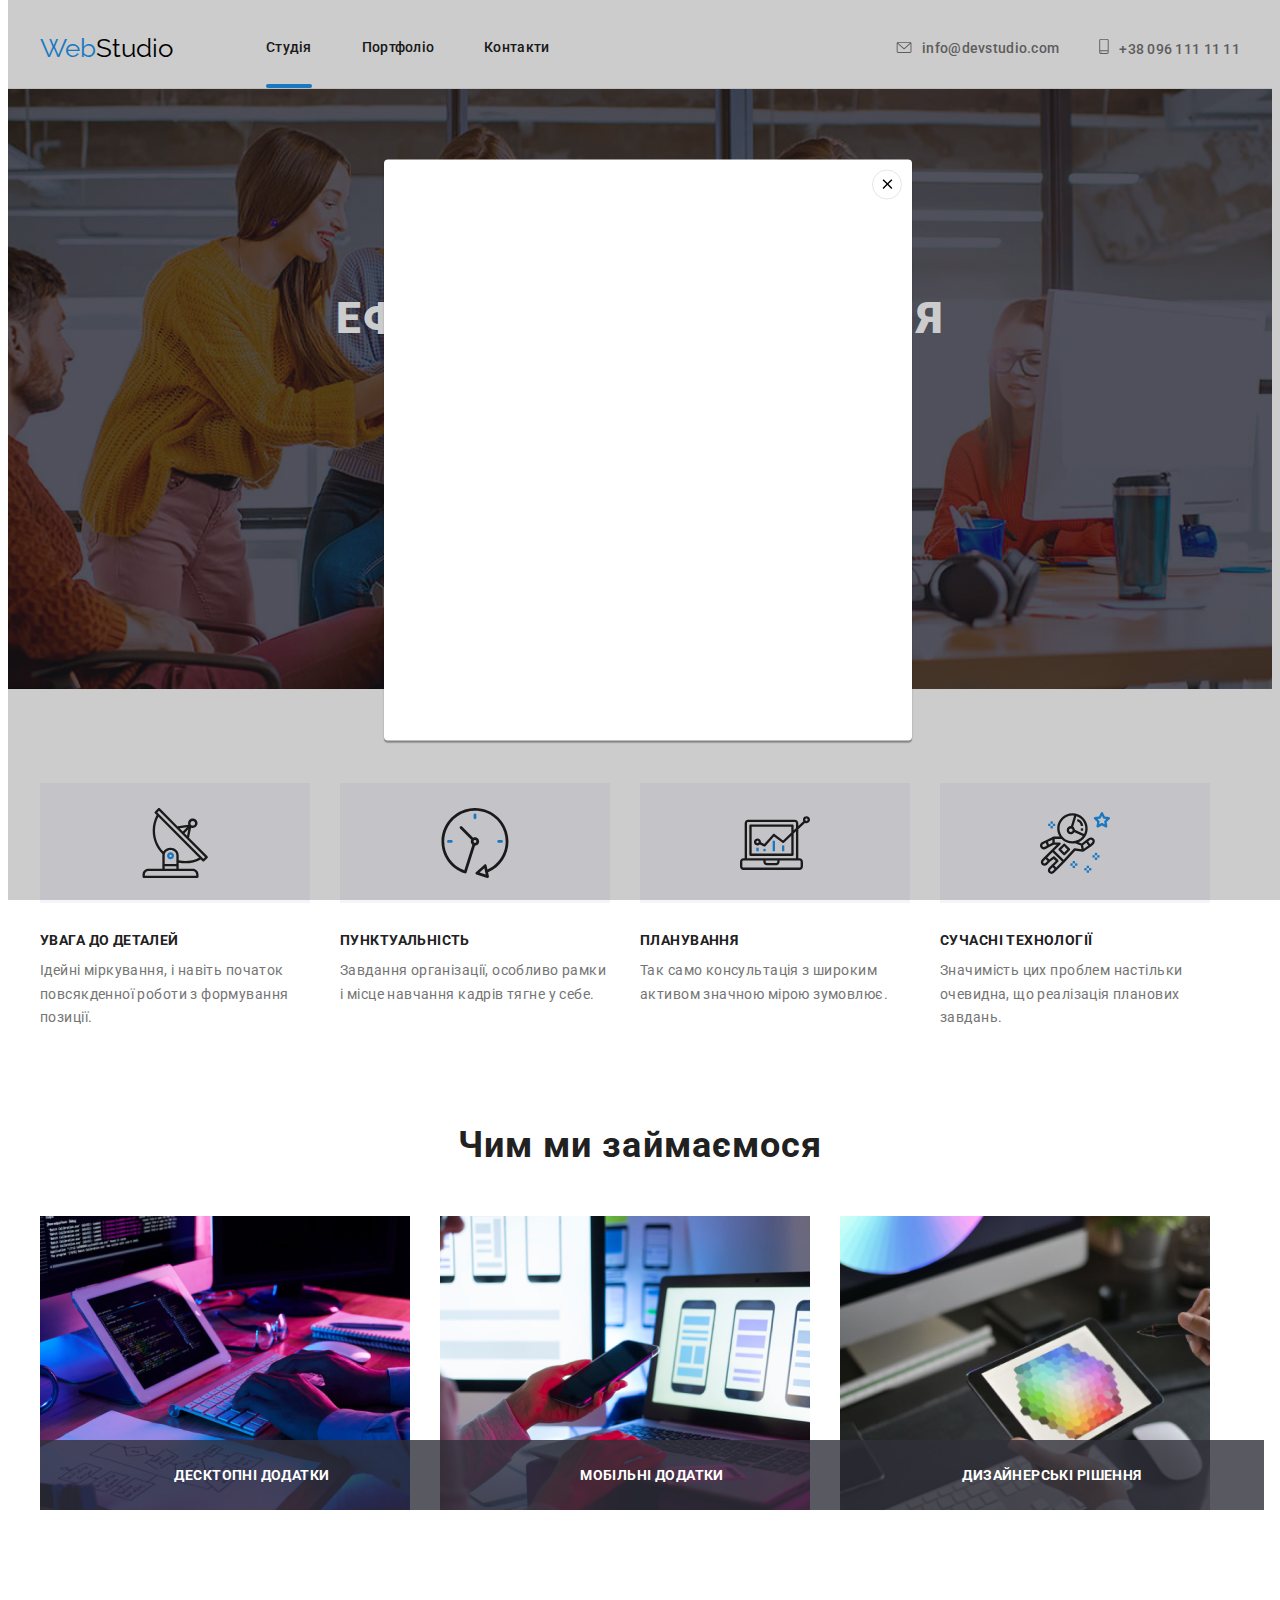
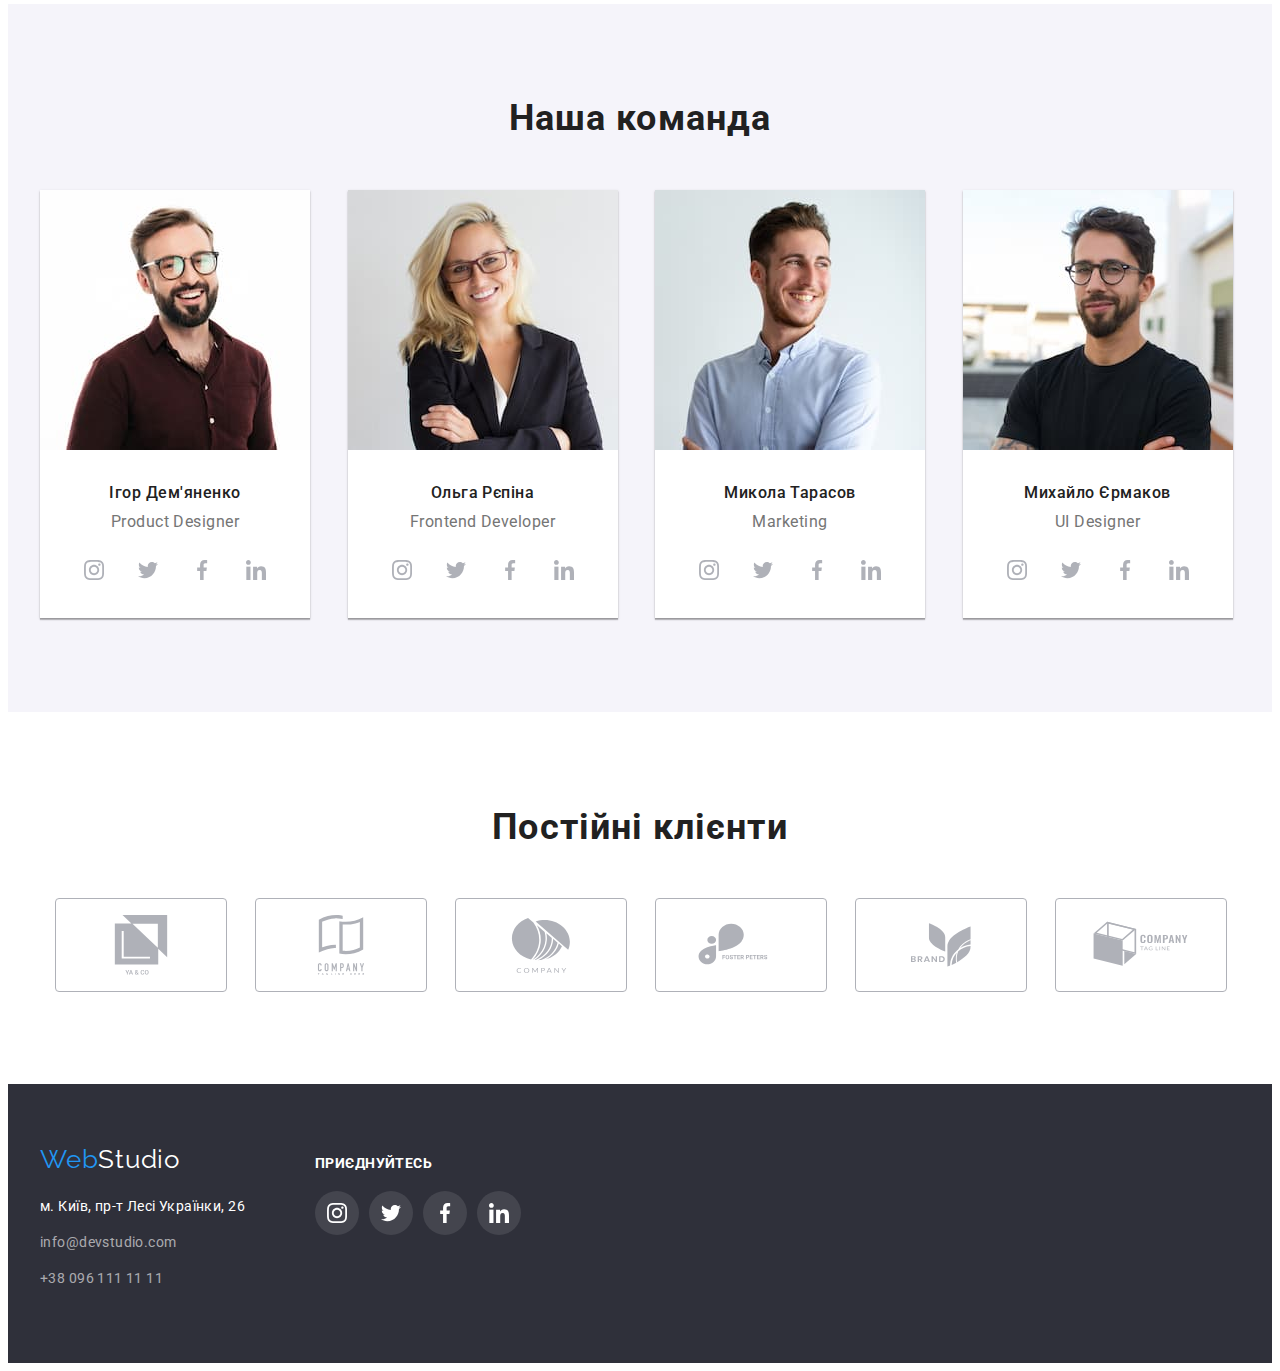
<file: index.html>
<!DOCTYPE html>
<html lang="uk">
  <head>
    <meta charset="UTF-8" />
    <meta http-equiv="X-UA-Compatible" content="IE=edge" />
    <meta name="viewport" content="width=device-width, initial-scale=1.0" />
    <title>Web Studio</title>
    <link rel="preconnect" href="https://fonts.googleapis.com" />
    <link rel="preconnect" href="https://fonts.gstatic.com" crossorigin />
    <link
      href="https://fonts.googleapis.com/css2?family=Raleway:wght@700&family=Roboto:wght@400;500;700;900&display=swap"
      rel="stylesheet"
    />
    <link
      rel="stylesheet"
      href="https://cdnjs.cloudflare.com/ajax/libs/modern-normalize/1.1.0/modern-normalize.min.css"
      integrity="sha512-wpPYUAdjBVSE4KJnH1VR1HeZfpl1ub8YT/NKx4PuQ5NmX2tKuGu6U/JRp5y+Y8XG2tV+wKQpNHVUX03MfMFn9Q=="
      crossorigin="anonymous"
      referrerpolicy="no-referrer"
    />
    <link rel="stylesheet" href="./css/style.css" />
  </head>

  <body>
    <header class="header">
      <div class="container head">
        <a href="#" class="header-logo"
          >Web<span class="logos">Studio</span>
        </a>
        <nav class="header-nav">
          <ul class="header-list list">
            <li>
              <a href="./index.html" class="header-link link current">Студія</a>
            </li>
            <li>
              <a href="./portfolio.html" class="header-link link">Портфоліо</a>
            </li>
            <li><a href="" class="header-link link">Контакти</a></li>
          </ul>
        </nav>

        <ul class="header-contacts list">
          <li class="header-item">
            <a href="mailto:info@devstudio.com" class="header-mail">
              <svg width="16" height="12" class="icon-mail">
                <use href="./img/icons.svg#icon-mail"></use></svg>info@devstudio.com</a
            >
          </li>
          <li class="header-item">
            <a href="tel:+380961111111" class="header-tel">
              <svg width="10" height="16" class="icon-tel">
                <use href="./img/icons.svg#icon-tel"></use></svg >+38 096 111 11 11</a >
          </li>
        </ul>
      </div>
    </header>

    <main>
      <section class="hero">
        <div class="container">
          <h1 class="hero-title">Ефективні рішення для вашого бізнесу</h1>
          <button type="button" class="header-btn" data-modal-open>
            Замовити послугу
          </button>
        </div>
      </section>
      <section class="section">
        <div class="container">
          <ul class="feature-list">
            <li class="feature-list-list">
              <div class="icon">
                <svg width="70" height="70" class="icon-antenna">
                  <use href="./img/icons.svg#icon-antenna"></use>
                </svg>
              </div>
              <p class="title">УВАГА ДО ДЕТАЛЕЙ</p>
              <p class="text">
                Ідейні міркування, і навіть початок повсякденної роботи з
                формування позиції.
              </p>
            </li>
            <li class="feature-list-list">
              <div class="icon">
                <svg width="70" height="70" class="icon-antenna">
                  <use href="./img/icons.svg#icon-clock"></use>
                </svg>
              </div>
              <p class="title">ПУНКТУАЛЬНІСТЬ</p>
              <p class="text">
                Завдання організації, особливо рамки і місце навчання кадрів
                тягне у себе.
              </p>
            </li>
            <li class="feature-list-list">
              <div class="icon">
                <svg width="70" height="70" class="icon-antenna">
                  <use href="./img/icons.svg#icon-diagram"></use>
                </svg>
              </div>
              <p class="title">ПЛАНУВАННЯ</p>
              <p class="text">
                Так само консультація з широким активом значною мірою зумовлює.
              </p>
            </li>
            <li class="feature-list-list">
              <div class="icon">
                <svg width="70" height="70" class="icon-antenna">
                  <use href="./img/icons.svg#icon-astronaut"></use>
                </svg>
              </div>
              <p class="title">СУЧАСНІ ТЕХНОЛОГІЇ</p>
              <p class="text">
                Значимість цих проблем настільки очевидна, що реалізація
                планових завдань.
              </p>
            </li>
          </ul>
        </div>
      </section>
      <section class="about">
        <div class="container">
          <h2 class="about-title">Чим ми займаємося</h2>
          <ul class="list-about list">
            <li class="about-items">
              <img src="./img/img1.jpg" alt="кодування" width="370" />
              <p class="label">Десктопні додатки</p>
            </li>
            <li class="about-items">
              <img src="./img/img2.jpg" alt="застосунок" width="370" />
              <p class="label">Мобільні додатки</p>
            </li>
            <li class="about-items">
              <img src="./img/img3.jpg" alt="дизайн" width="370" />
              <p class="label">Дизайнерські рішення</p>
            </li>
          </ul>
        </div>
      </section>
      <section class="comand">
        <div class="container">
          <h2 class="comand-pre-title">Наша команда</h2>
          <ul class="comand-items">
            <li class="about-items-com">
              <div class="authors-frame">
                <img
                  src="./img/person1.jpg"
                  alt="Ігор Дем'яненко"
                  width="270"
                />
                <div class="authors">
                  <p class="comand-title">Ігор Дем'яненко</p>
                  <p class="comand-post-title">Product Designer</p>

                  <ul class="authors-soc-list list">
                    <li class="authors-soc-items">
                      <a href="#" class="authors-soc-link link">
                        <svg width="20" height="20" class="authors-soc-icons">
                          <use href="./img/icons.svg#icon-instagram"></use>
                        </svg>
                      </a>
                    </li>
                    <li class="authors-soc-items">
                      <a href="#" class="authors-soc-link link">
                        <svg width="20" height="20" class="authors-soc-icons">
                          <use href="./img/icons.svg#icon-twitter"></use>
                        </svg>
                      </a>
                    </li>
                    <li class="authors-soc-items">
                      <a href="#" class="authors-soc-link link">
                        <svg width="20" height="20" class="authors-soc-icons">
                          <use href="./img/icons.svg#icon-facebook"></use>
                        </svg>
                      </a>
                    </li>
                    <li class="authors-soc-items">
                      <a href="#" class="authors-soc-link link">
                        <svg width="20" height="20" class="authors-soc-icons">
                          <use href="./img/icons.svg#icon-linkedin"></use>
                        </svg>
                      </a>
                    </li>
                  </ul>
                </div>
              </div>
            </li>
            <li class="about-items-com">
              <div class="authors-frame">
                <img src="./img/person2.jpg" alt="Ольга Рєпіна" width="270" />
                <div class="authors">
                  <p class="comand-title">Ольга Рєпіна</p>
                  <p class="comand-post-title">Frontend Developer</p>
                  <ul class="authors-soc-list list">
                    <li class="authors-soc-items">
                      <a href="#" class="authors-soc-link link">
                        <svg width="20" height="20" class="authors-soc-icons">
                          <use href="./img/icons.svg#icon-instagram"></use>
                        </svg>
                      </a>
                    </li>
                    <li class="authors-soc-items">
                      <a href="#" class="authors-soc-link link">
                        <svg width="20" height="20" class="authors-soc-icons">
                          <use href="./img/icons.svg#icon-twitter"></use>
                        </svg>
                      </a>
                    </li>
                    <li class="authors-soc-items">
                      <a href="#" class="authors-soc-link link">
                        <svg width="20" height="20" class="authors-soc-icons">
                          <use href="./img/icons.svg#icon-facebook"></use>
                        </svg>
                      </a>
                    </li>
                    <li class="authors-soc-items">
                      <a href="#" class="authors-soc-link link">
                        <svg width="20" height="20" class="authors-soc-icons">
                          <use href="./img/icons.svg#icon-linkedin"></use>
                        </svg>
                      </a>
                    </li>
                  </ul>
                </div>
              </div>
            </li>
            <li class="about-items-com">
              <div class="authors-frame">
                <img src="./img/person3.jpg" alt="Микола Тарасов" width="270" />
                <div class="authors">
                  <p class="comand-title">Микола Тарасов</p>
                  <p class="comand-post-title">Marketing</p>
                  <ul class="authors-soc-list list">
                    <li class="authors-soc-items">
                      <a href="#" class="authors-soc-link link">
                        <svg width="20" height="20" class="authors-soc-icons">
                          <use href="./img/icons.svg#icon-instagram"></use>
                        </svg>
                      </a>
                    </li>
                    <li class="authors-soc-items">
                      <a href="#" class="authors-soc-link link">
                        <svg width="20" height="20" class="authors-soc-icons">
                          <use href="./img/icons.svg#icon-twitter"></use>
                        </svg>
                      </a>
                    </li>
                    <li class="authors-soc-items">
                      <a href="#" class="authors-soc-link link">
                        <svg width="20" height="20" class="authors-soc-icons">
                          <use href="./img/icons.svg#icon-facebook"></use>
                        </svg>
                      </a>
                    </li>
                    <li class="authors-soc-items">
                      <a href="#" class="authors-soc-link link">
                        <svg width="20" height="20" class="authors-soc-icons">
                          <use href="./img/icons.svg#icon-linkedin"></use>
                        </svg>
                      </a>
                    </li>
                  </ul>
                </div>
              </div>
            </li>
            <li class="about-items-com">
              <div class="authors-frame">
                <img
                  src="./img/person4.jpg"
                  alt="Михайло Єрмаков"
                  width="270"
                />
                <div class="authors">
                  <p class="comand-title">Михайло Єрмаков</p>
                  <p class="comand-post-title">UI Designer</p>
                  <ul class="authors-soc-list list">
                    <li class="authors-soc-items">
                      <a href="#" class="authors-soc-link link">
                        <svg width="20" height="20" class="authors-soc-icons">
                          <use href="./img/icons.svg#icon-instagram"></use>
                        </svg>
                      </a>
                    </li>
                    <li class="authors-soc-items">
                      <a href="#" class="authors-soc-link link">
                        <svg width="20" height="20" class="authors-soc-icons">
                          <use href="./img/icons.svg#icon-twitter"></use>
                        </svg>
                      </a>
                    </li>
                    <li class="authors-soc-items">
                      <a href="#" class="authors-soc-link link">
                        <svg width="20" height="20" class="authors-soc-icons">
                          <use href="./img/icons.svg#icon-facebook"></use>
                        </svg>
                      </a>
                    </li>
                    <li class="authors-soc-items">
                      <a href="#" class="authors-soc-link link">
                        <svg width="20" height="20" class="authors-soc-icons">
                          <use href="./img/icons.svg#icon-linkedin"></use>
                        </svg>
                      </a>
                    </li>
                  </ul>
                </div>
              </div>
            </li>
          </ul>
        </div>
      </section>
      <section class="customers">
        <div class="container">
          <h2 class="title-customers">Постійні клієнти</h2>
          <ul class="customers-list list">
            <li class="customers-items">
              <a href="#" class="customers-link link">
                <svg weight="106" height="60" class="customers-icons">
                  <use href="./img/icons.svg#icon-logo-1"></use>
                </svg>
              </a>
            </li>
            <li class="customers-items">
              <a href="#" class="customers-link link">
                <svg weight="106" height="60" class="customers-icons">
                  <use href="./img/icons.svg#icon-logo-2"></use>
                </svg>
              </a>
            </li>
            <li class="customers-items">
              <a href="#" class="customers-link link">
                <svg weight="106" height="60" class="customers-icons">
                  <use href="./img/icons.svg#icon-logo-3"></use>
                </svg>
              </a>
            </li>
            <li class="customers-items">
              <a href="#" class="customers-link link">
                <svg weight="106" height="60" class="customers-icons">
                  <use href="./img/icons.svg#icon-logo-4"></use>
                </svg>
              </a>
            </li>
            <li class="customers-items">
              <a href="#" class="customers-link link">
                <svg weight="106" height="60" class="customers-icons">
                  <use href="./img/icons.svg#icon-logo-5"></use>
                </svg>
              </a>
            </li>
            <li class="customers-items">
              <a href="#" class="customers-link link">
                <svg weight="106" height="60" class="customers-icons">
                  <use href="./img/icons.svg#icon-logo-6"></use>
                </svg>
              </a>
            </li>
          </ul>
        </div>
      </section>
    </main>
    <footer class="footer">
      <div class="container common">
        <div class="footer-container">
          <a href="#" class="footer-logo"
            >Web<span class="logo">Studio</span>
          </a>
          <ul class="footer-list list">
            <li class="footer-items">
              <a
                href="https://goo.gl/maps/xLs8MNA3VMdeASur9"
                class="contact-address"
                >м. Київ, пр-т Лесі Українки, 26</a
              >
            </li>
            <li class="footer-items">
              <a href="mailto:info@devstudio.com" class="footer-mail"
                >info@devstudio.com</a
              >
            </li>
            <li class="footer-items">
              <a href="tel:+380961111111" class="footer-tel"
                >+38 096 111 11 11</a
              >
            </li>
          </ul>
        </div>

        <div class="join">
          <h3 class="join-title">Приєднуйтесь</h3>
          <ul class="footer-soc-list list">
            <li class="footer-soc-items">
              <a href="#" class="footer-soc-link link">
                <svg width="20" height="20" class="footer-soc-icons">
                  <use href="./img/icons.svg#icon-instagram"></use>
                </svg>
              </a>
            </li>
            <li class="footer-soc-items">
              <a href="#" class="footer-soc-link link">
                <svg width="20" height="20" class="footer-soc-icons">
                  <use href="./img/icons.svg#icon-twitter"></use>
                </svg>
              </a>
            </li>
            <li class="footer-soc-items">
              <a href="#" class="footer-soc-link link">
                <svg width="20" height="20" class="footer-soc-icons">
                  <use href="./img/icons.svg#icon-facebook"></use>
                </svg>
              </a>
            </li>
            <li class="footer-soc-items">
              <a href="#" class="footer-soc-link link">
                <svg width="20" height="20" class="footer-soc-icons">
                  <use href="./img/icons.svg#icon-linkedin"></use>
                </svg>
              </a>
            </li>
          </ul>
        </div>
      </div>
    </footer>
    <div class="backdrop" data-modal>
      <div class="modal">
        <button type="button" class="modal-close" data-modal-close>
          <svg width="18" height="18" class="close">
            <use href="./img/icons.svg#icon-close-black-18dp-2-1"></use>
          </svg>
        </button>
      </div>
    </div>
    <script src="./js/modal.js"></script>
  </body>
</html>
</file>
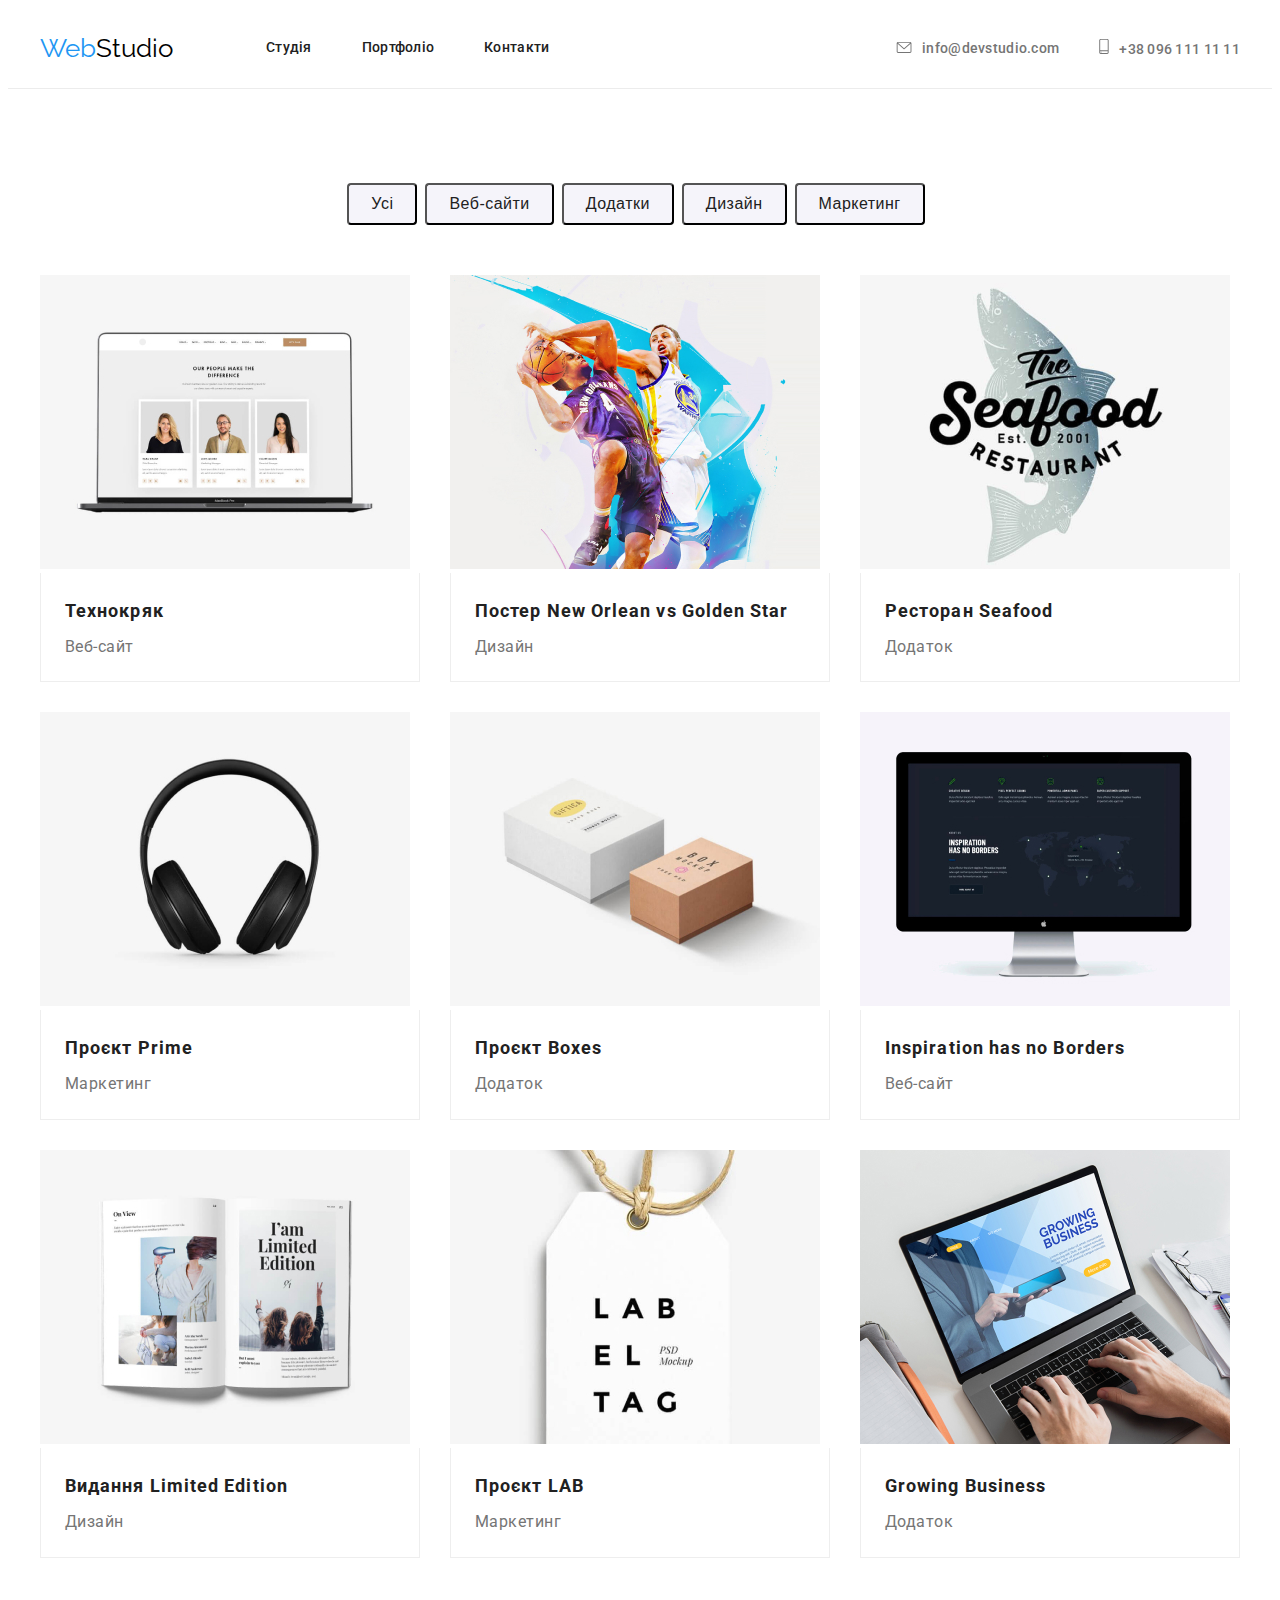
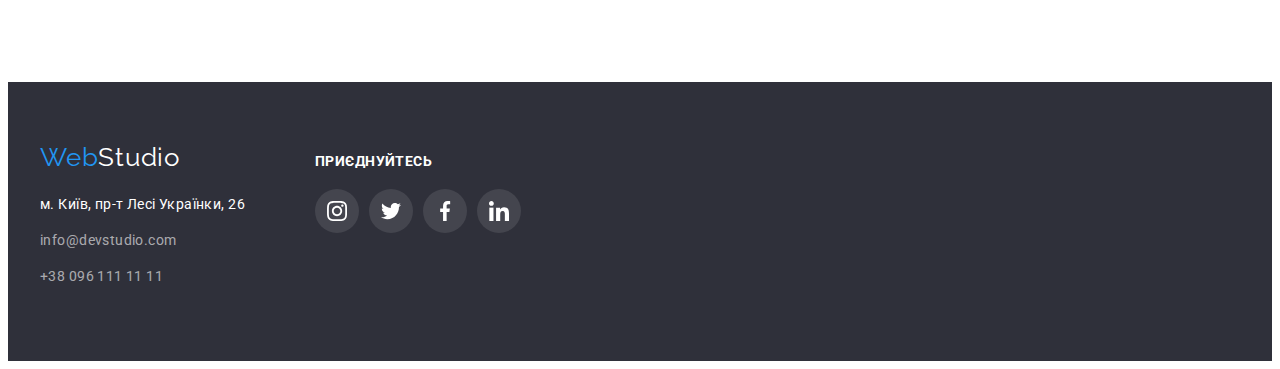
<file: portfolio.html>
<!DOCTYPE html>
<html lang="uk">
  <head>
    <meta charset="UTF-8" />
    <meta http-equiv="X-UA-Compatible" content="IE=edge" />
    <meta name="viewport" content="width=device-width, initial-scale=1.0" />
    <title>Portfolio</title>
    <link rel="preconnect" href="https://fonts.googleapis.com" />
    <link rel="preconnect" href="https://fonts.gstatic.com" crossorigin />
    <link
      href="https://fonts.googleapis.com/css2?family=Raleway:wght@700&family=Roboto:wght@400;500;700;900&display=swap"
      rel="stylesheet"
    />
    <link
      rel="stylesheet"
      href="https://cdnjs.cloudflare.com/ajax/libs/modern-normalize/1.1.0/modern-normalize.min.css"
      integrity="sha512-wpPYUAdjBVSE4KJnH1VR1HeZfpl1ub8YT/NKx4PuQ5NmX2tKuGu6U/JRp5y+Y8XG2tV+wKQpNHVUX03MfMFn9Q=="
      crossorigin="anonymous"
      referrerpolicy="no-referrer"
    />
    <link rel="stylesheet" href="./css/style.css" />
  </head>
  <body>
    <header class="header">
      <div class="container head">
      <a href="#" class="header-logo">Web<span class="logos">Studio</span> </a>
      <nav class="header-nav">
        <ul class="header-list list">
          <li><a href="./index.html" class="header-link link">Студія</a></li>
          <li>
            <a href="./portfolio.html" class="header-link link">Портфоліо</a>
          </li>
          <li><a href="" class="header-link link">Контакти</a></li>
        </ul>
      </nav>
      <ul class="header-contacts list">
        <li class="header-item">
          <a href="mailto:info@devstudio.com" class="header-mail">
            <svg width="16" height="12" class="icon-mail">
              <use href="./img/icons.svg#icon-mail"></use>
            </svg>info@devstudio.com</a>
        </li>
        <li class="header-item">
          <a href="tel:+380961111111" class="header-tel">
            <svg width="10" height="16" class="icon-tel">
              <use href="./img/icons.svg#icon-tel"></use>
            </svg>+38 096 111 11 11</a>
        </li>
      </ul>
    </div>
    </header>
    <main>
      <section class="main">
        <div class="container">
        <ul class="btn-list">
          <li>
            <button type="button" class="btn-portfolio">Усі</button>
          </li>
          <li>
            <button type="button" class="btn-portfolio">Веб-сайти</button>
          </li>
          <li>
            <button type="button" class="btn-portfolio">Додатки</button>
          </li>
          <li>
            <button type="button" class="btn-portfolio">Дизайн</button>
          </li>
          <li>
            <button type="button" class="btn-portfolio">Маркетинг</button>
          </li>
        </ul>
        <ul class="menu">
          <li class="projects">
            <div class="projects-wrap">
            <img src="./img/techno.jpg" alt="Технокряк" width="370" />
            <p class="projects-cover-text">
              Ресурс пропонує комплексні пропозиції з різним рівнем функціоналу та сервісів. Все це дозволить відвідувачу отримати
              вичерпні відомості про компанію чи приватну особу.
            </p>
            </div>
            <div class="info-portfolio">
            <h2 class="menu-title">Технокряк</h2>
            <p class="menu-text">Веб-сайт</p>
          </div>
          
          </li>
          <li class="projects">
            <div class="projects-wrap">
            <img
              src="./img/poster.jpg"
              alt="Постер New Orlean vs Golden Star"
              width="370"
            />
            <p class="projects-cover-text">
              Ресурс пропонує комплексні пропозиції з різним рівнем функціоналу та сервісів. Все це дозволить відвідувачу отримати
              вичерпні відомості про компанію чи приватну особу.
            </p>
            </div>
            <div class="info-portfolio">
            <h2 class="menu-title">Постер New Orlean vs Golden Star</h2>
            <p class="menu-text">Дизайн</p>
          </div>
          
          </li>
          <li class="projects">
            <div class="projects-wrap">
            <img src="./img/seafood.jpg" alt="Ресторан Seafood" width="370" />
            <p class="projects-cover-text">
              Ресурс пропонує комплексні пропозиції з різним рівнем функціоналу та сервісів. Все це дозволить відвідувачу отримати
              вичерпні відомості про компанію чи приватну особу.
            </p>
            </div>
            <div class="info-portfolio">
            <h2 class="menu-title">Ресторан Seafood</h2>
            <p class="menu-text">Додаток</p>
          </div>
  
          </li>
          <li class="projects">
            <div class="projects-wrap">
            <img src="./img/prime.jpg" alt="Проєкт Prime" width="370" />
            <p class="projects-cover-text">
              Ресурс пропонує комплексні пропозиції з різним рівнем функціоналу та сервісів. Все це дозволить відвідувачу отримати
              вичерпні відомості про компанію чи приватну особу.
            </p>
            </div>
            <div class="info-portfolio">
            <h2 class="menu-title">Проєкт Prime</h2>
            <p class="menu-text">Маркетинг</p>
          </div>
          </li>
          <li class="projects">
            <div class="projects-wrap">
            <img src="./img/boxes.jpg" alt="Проєкт Boxes" width="370" />
            <p class="projects-cover-text">
              Ресурс пропонує комплексні пропозиції з різним рівнем функціоналу та сервісів. Все це дозволить відвідувачу отримати
              вичерпні відомості про компанію чи приватну особу.
            </p>
            </div>
            <div class="info-portfolio">
            <h2 class="menu-title">Проєкт Boxes</h2>
            <p class="menu-text">Додаток</p>
          </div>
          </li>
          <li class="projects">
            <div class="projects-wrap">
            <img
              src="./img/inspiration.jpg"
              alt="Inspiration has no Borders"
              width="370"
            />
            <p class="projects-cover-text">
              Ресурс пропонує комплексні пропозиції з різним рівнем функціоналу та сервісів. Все це дозволить відвідувачу отримати
              вичерпні відомості про компанію чи приватну особу.
            </p>
            </div>
            <div class="info-portfolio">
            <h2 class="menu-title">Inspiration has no Borders</h2>
            <p class="menu-text">Веб-сайт</p>
          </div>
          </li>
          <li class="projects">
            <div class="projects-wrap">
            <img
              src="./img/limited.jpg"
              alt="Видання Limited Edition"
              width="370"
            />
            <p class="projects-cover-text">
              Ресурс пропонує комплексні пропозиції з різним рівнем функціоналу та сервісів. Все це дозволить відвідувачу отримати
              вичерпні відомості про компанію чи приватну особу.
            </p>
            </div>
            <div class="info-portfolio">
            <h2 class="menu-title">Видання Limited Edition</h2>
            <p class="menu-text">Дизайн</p>
          </div>
          </li>
          <li class="projects">
            <div class="projects-wrap">
            <img src="./img/lab.jpg" alt="Проєкт LAB" width="370" />
            <p class="projects-cover-text">
              Ресурс пропонує комплексні пропозиції з різним рівнем функціоналу та сервісів. Все це дозволить відвідувачу отримати
              вичерпні відомості про компанію чи приватну особу.
            </p>
            </div>
            <div class="info-portfolio">
            <h2 class="menu-title">Проєкт LAB</h2>
            <p class="menu-text">Маркетинг</p>
          </div>
          </li>
          <li class="projects">
            <div class="projects-wrap">
            <img src="./img/business.jpg" alt="Growing Business" width="370" />
            <p class="projects-cover-text">
              Ресурс пропонує комплексні пропозиції з різним рівнем функціоналу та сервісів. Все це дозволить відвідувачу отримати
              вичерпні відомості про компанію чи приватну особу.
            </p>
            </div>
            <div class="info-portfolio">
            <h2 class="menu-title">Growing Business</h2>
            <p class="menu-text">Додаток</p>
          </div>
          </li>
        </ul>
      </section>
    </div>
    </main>
    <footer class="footer">
      <div class="container common">
        <div class="footer-container">
        <a href="#" class="footer-logo">Web<span class="logo">Studio</span> </a>
        <ul class="footer-list list">
          <li class="footer-items">
            <a
              href="https://goo.gl/maps/xLs8MNA3VMdeASur9"
              class="contact-address"
              >м. Київ, пр-т Лесі Українки, 26</a
            >
          </li>
          <li class="footer-items">
            <a href="mailto:info@devstudio.com" class="footer-mail"
              >info@devstudio.com</a
            >
          </li>
          <li class="footer-items">
            <a href="tel:+380961111111" class="footer-tel">+38 096 111 11 11</a>
          </li>
        </ul>
      </div>
      
      <div class="join">
        <h3 class="join-title">Приєднуйтесь</h3>
        <ul class="footer-soc-list list">
          <li class="footer-soc-items">
            <a href="#" class="footer-soc-link link">
              <svg width="20" height="20" class="footer-soc-icons">
                <use href="./img/icons.svg#icon-instagram"></use>
              </svg>
            </a>
          </li>
          <li class="footer-soc-items">
            <a href="#" class="footer-soc-link link">
              <svg width="20" height="20" class="footer-soc-icons">
                <use href="./img/icons.svg#icon-twitter"></use>
              </svg>
            </a>
          </li>
          <li class="footer-soc-items">
            <a href="#" class="footer-soc-link link">
              <svg width="20" height="20" class="footer-soc-icons">
                <use href="./img/icons.svg#icon-facebook"></use>
              </svg>
            </a>
          </li>
          <li class="footer-soc-items">
            <a href="#" class="footer-soc-link link">
              <svg width="20" height="20" class="footer-soc-icons">
                <use href="./img/icons.svg#icon-linkedin"></use>
              </svg>
            </a>
          </li>
        </ul>
      </div>
    </div>
    </footer>
  </body>
</html>
</file>
<file: css/style.css>
:root {
  --primary-color: #212121;
  --second-color: #757575;
  --accent-color: #2196f3;
}
p,
h1,
h2,
h3,
h4,
h5,
h6 {
  margin: 0;
}
ul {
  margin: 0;
  padding-left: 0;
}
button {
  cursor: pointer;
}
body {
  font-family: "Roboto", "Roboto Regular", "Roboto Bold", "Roboto Medium",
    "Roboto Black", "Raleway Bold";
}

.list {
  list-style: none;
}
.link {
  text-decoration: none;
}

.container {
  max-width: 1200px;
  width: 100%;
  margin-left: auto;
  margin-right: auto;
  padding-left: 15px;
  padding-right: 15px;
  align-items: center;
}

/*------HEADER------*/

.header {
  border-bottom: 1px solid #ececec;
}
header.container {
  display: inline-flex;
  align-items: center;
}
.container.head {
  display: flex;
}

.header-list {
  display: inline-flex;
}
.header-list li + li {
  margin-left: 50px;
}

.header-logo {
  font-family: "Raleway";
  font-size: 26px;

  color: var(--accent-color);
  text-decoration: none;
  margin-right: 93px;
}
.logos {
  font-family: "Raleway", sans-serif;
  font-size: 26px;

  color: #000000;
  text-decoration: none;
}
.header-link {
  position: relative;
  display: block;

  padding-top: 32px;
  padding-bottom: 32px;
  font-weight: 500;
  font-size: 14px;
  line-height: 1.14;
  letter-spacing: 0.02em;
  color: var(--primary-color);
  text-decoration: none;
  transition: color 250ms cubic-bezier(0.4, 0, 0.2, 1);
}
.header-link:hover,
.header-link:focus {
  color: var(--accent-color);
}
.header-link.current {
  position: relative;
}
.header-link.current::after {
  content: "";
  position: absolute;
  width: 100%;
  height: 4px;
  bottom: 0;
  left: 0;
  background-color: var(--accent-color);
  border-radius: 2px;
}
.header-link:hover::after {
  content: "";
  position: absolute;
  width: 100%;
  height: 4px;
  bottom: 0;
  left: 0;
  background-color: var(--accent-color);
  border-radius: 2px;
}

.header-contacts {
  display: flex;
  margin-left: auto;
  align-items: center;
}
.icon-mail {
  fill: currentColor;
  margin-right: 10px;
}
.icon-tel {
  fill: currentColor;
  margin-right: 10px;
}
.header-mail {
  font-weight: 500;
  font-size: 14px;
  line-height: 1.14;
  letter-spacing: 0.02em;
  color: var(--second-color);
  text-decoration: none;
  margin-right: 40px;
  transition: transform 250ms cubic-bezier(0.4, 0, 0.2, 1);
}
.header-mail:hover,
.header-mail:focus {
  color: var(--accent-color);
}
.header-tel {
  font-weight: 500;
  font-size: 14px;
  line-height: 1.14;
  letter-spacing: 0.02em;
  color: var(--second-color);
  text-decoration: none;
  transition: transform 250ms cubic-bezier(0.4, 0, 0.2, 1);
}
.header-tel:hover,
.header-tel:focus {
  color: var(--accent-color);
}

/*-----MAIN-----*/
.hero {
  background-color: #2f303a;
  left: 0px;
  top: 80px;
  padding-top: 200px;
  padding-bottom: 200px;
  background-image: linear-gradient(
      rgba(47, 48, 58, 0.4),
      rgba(47, 48, 58, 0.4)
    ),
    url(../img/background.jpg);
  background-repeat: no-repeat;
  background-size: cover;
  background-position: center;
  max-width: 1600px;
  margin-right: auto;
  margin-left: auto;
  align-items: center;
  text-align: center;
}

.hero-title {
  width: 696px;
  margin: 0 auto;
  font-weight: 900;
  font-size: 44px;
  line-height: 1.36;
  text-align: center;
  letter-spacing: 0.06em;
  text-transform: uppercase;
  color: #ffffff;
}
.header-btn {
  color: #ffffff;
  background-color: var(--accent-color);
  font-family: inherit;
  cursor: pointer;
  font-weight: 700;
  font-size: 16px;
  line-height: 1.9;
  letter-spacing: 0.06em;
  border: none;
  width: 200px;
  height: 50px;
  border-radius: 4px;
  margin-top: 30px;
  transition: color 250ms cubic-bezier(0.4, 0, 0.2, 1);
}
.header-btn:hover,
.header-btn:focus {
  background-color: var(--accent-color);
}
.section {
  padding-top: 94px;
  padding-bottom: 94px;
}
.feature-list {
  list-style: none;
  box-sizing: border-box;
  display: flex;
  align-items: flex-start;
  gap: 30px;
}

.feature-list-list {
  width: 270px;
}
.icon {
  display: flex;
  width: 270px;
  height: 120px;
  background-color: #f5f4fa;
  margin-bottom: 30px;
  align-items: center;
  justify-content: center;
}

.title {
  padding-bottom: 10px;

  font-weight: 700;
  font-size: 14px;
  line-height: 1.14;
  letter-spacing: 0.03em;
  text-transform: uppercase;
  color: var(--primary-color);
}
.about-items {
  list-style: none;
}
.text {
  font-weight: 400;
  font-size: 14px;
  line-height: 1.71;
  letter-spacing: 0.03em;
  color: var(--second-color);
}
/*-----ABOUT-----*/
.about {
  padding-top: 0;
  padding-bottom: 94px;
}
.about-title {
  margin-bottom: 50px;
  font-size: 36px;
  line-height: 1.17;
  text-align: center;
  letter-spacing: 0.03em;
  color: var(--primary-color);
}
.list-about {
  display: flex;
}
.list-about:not(:last-child) {
  margin-right: 30px;
}

.about-items {
  display: flex;
  margin-right: 30px;
  position: relative;
}
.label {
  padding: 27px;
  font-weight: 700;
  font-size: 14px;
  line-height: 16px;
  text-align: center;
  letter-spacing: 0.03em;
  text-transform: uppercase;
  color: #ffffff;
  background-color: rgba(47, 48, 58, 0.8);
  position: absolute;
  bottom: 0;
  width: 100%;
}

/*-----COMAND-----*/
.authors-frame {
  max-width: 270px;
  height: 428px;
  background-color: #ffffff;
  box-shadow: 0px 1px 3px rgba(0, 0, 0, 0.12), 0px 1px 1px rgba(0, 0, 0, 0.14),
    0px 2px 1px rgba(0, 0, 0, 0.2);
}
.comand {
  background-color: #f5f4fa;
  padding-top: 94px;
  padding-bottom: 94px;
}
.comand-pre-title {
  margin-bottom: 50px;
  font-size: 36px;
  line-height: 1.16;
  text-align: center;
  letter-spacing: 0.03em;
  color: var(--primary-color);
}
.comand-items {
  display: flex;
}
.about-items-com {
  width: calc((100% - 90px) / 4);
  list-style: none;
}
.about-items-com:not(:last-child) {
  margin-right: 30px;
}
.comand-title {
  margin-bottom: 10px;
  font-weight: 500;
  font-size: 16px;
  line-height: 1.18;
  text-align: center;
  letter-spacing: 0.03em;
  color: var(--primary-color);
}
.authors {
  padding-top: 30px;
  padding-bottom: 30px;
}
.comand-post-title {
  font-weight: 400;
  font-size: 16px;
  line-height: 1.18;
  text-align: center;
  letter-spacing: 0.03em;
  color: var(--second-color);
  margin-bottom: 16px;
}
.authors-soc-list {
  display: flex;
  justify-content: center;
  align-items: center;
}
.authors-soc-items {
  width: 44px;
  height: 44px;
}
.authors-soc-items:not(:last-child) {
  margin-right: 10px;
}
.authors-soc-link {
  width: 100%;
  height: 100%;
  fill: #afb1b8;
  display: flex;
  border-radius: 50%;
  justify-content: center;
  align-items: center;
  transition: background-color 250ms cubic-bezier(0.4, 0, 0.2, 1),
    fill 250ms cubic-bezier(0.4, 0, 0.2, 1);
}
.authors-soc-link:focus,
.authors-soc-icons:focus,
.authors-soc-link:hover,
.authors-soc-icons:hover {
  background-color: var(--accent-color);
  fill: #ffffff;
}

/*-----CUSTOMERS-----*/
.customers {
  padding-top: 94px;
  padding-bottom: 94px;
}
.title-customers {
  color: var(--primary-color);
  margin-bottom: 50px;
  font-family: inherit;
  font-size: 36px;
  line-height: 42px;
  text-align: center;
  letter-spacing: 0.03em;
}
.customers-list {
  display: flex;
  justify-content: center;
  align-items: center;
}
.customers-items {
  width: 170px;
  height: 92px;
}
.customers-items:not(:last-child) {
  margin-right: 30px;
}
.customers-link {
  width: 100%;
  height: 100%;
  display: flex;
  fill: #afb1b8;
  background-color: #ffffff;
  justify-content: center;
  align-items: center;
  border: 1px solid #afb1b8;
  border-radius: 4px;
  transition: border-color 250ms cubic-bezier(0.4, 0, 0.2, 1),
    fill 250ms cubic-bezier(0.4, 0, 0.2, 1);
}

.customers-link:focus,
.customers-items:focus,
.customers-link:hover,
.customers-items:hover {
  fill: var(--accent-color);
  border-color: var(--accent-color);
}

/*-----FOOTER-----*/
.footer {
  display: block;
  padding-top: 60px;
  padding-bottom: 60px;
  background-color: #2f303a;
}
.common {
  display: flex;
  align-items: baseline;
}

.footer-list {
  margin-top: 20px;
}
.footer-items {
  margin-bottom: 12px;
}

.footer-logo {
  font-family: "Raleway", sans-serif;
  font-size: 26px;
  line-height: 1.19;
  letter-spacing: 0.03em;
  color: #2196f3;
  text-decoration: none;
}
.logo {
  font-family: "Raleway", sans-serif;
  font-size: 26px;
  line-height: 1.19;
  color: #ffffff;
  text-decoration: none;
}

.contact-address {
  font-size: 14px;
  line-height: 1.71;
  letter-spacing: 0.03em;
  color: #ffffff;
  text-decoration: none;
  transition: color 250ms cubic-bezier(0.4, 0, 0.2, 1);
}
.contact-address:hover,
.contact-address:focus {
  color: var(--accent-color);
}
.footer-mail {
  font-size: 14px;
  line-height: 1.71;
  letter-spacing: 0.03em;
  color: rgba(255, 255, 255, 0.6);
  text-decoration: none;
  transition: color 250ms cubic-bezier(0.4, 0, 0.2, 1);
}
.footer-mail:hover,
.footer-mail:focus {
  color: var(--accent-color);
}
.footer-tel {
  font-size: 14px;
  line-height: 1.71;
  letter-spacing: 0.03em;
  color: rgba(255, 255, 255, 0.6);
  text-decoration: none;
  transition: color 250ms cubic-bezier(0.4, 0, 0.2, 1);
}
.footer-tel:hover,
.footer-tel:focus {
  color: var(--accent-color);
}
.join {
  display: inline-block;
  margin-left: 70px;
}
.join-title {
  font-size: 14px;
  line-height: 16px;
  letter-spacing: 0.03em;
  text-transform: uppercase;
  color: #ffffff;

  margin-bottom: 20px;
}
.footer-soc-list {
  display: flex;
  justify-content: center;
  align-items: center;
}
.footer-soc-items {
  width: 44px;
  height: 44px;
}
.footer-soc-items:not(:last-child) {
  margin-right: 10px;
}
.footer-soc-link {
  width: 100%;
  height: 100%;
  background-color: rgba(255, 255, 255, 0.1);
  display: flex;
  border-radius: 50%;
  justify-content: center;
  align-items: center;
  fill: #ffffff;
  transition: background-color 250ms cubic-bezier(0.4, 0, 0.2, 1);
}
.footer-soc-link:hover,
.footer-soc-link:focus {
  background-color: var(--accent-color);
}

/*-----PORTFOLIO-----*/
.main {
  padding-top: 94px;
  padding-bottom: 94px;
}
.btn-list {
  margin-bottom: 50px;
  list-style: none;
  display: flex;
  align-items: center;
  justify-content: center;
}
.btn-list {
  font-weight: 500;
  font-size: 16px;
  line-height: 1.6;
  text-align: center;
  letter-spacing: 0.03em;
  color: var(--primary-color);
}
.btn-portfolio {
  cursor: pointer;
  font-weight: 500;
  font-size: 16px;
  line-height: 1.6;
  text-align: center;
  letter-spacing: 0.03em;
  color: var(--primary-color);
  background: #f5f4fa;
  border-radius: 4px;
  display: block;
  padding: 6px 22px;
  margin-right: 8px;
  transition: color 250ms cubic-bezier(0.4, 0, 0.2, 1),
    background-color 250ms cubic-bezier(0.4, 0, 0.2, 1),
    box-shadow 250ms cubic-bezier(0.4, 0, 0.2, 1);
}
.btn-portfolio:hover,
.btn-portfolio:focus {
  color: #ffffff;
  background-color: var(--accent-color);
  box-shadow: 0px 3px 1px rgba(0, 0, 0, 0.1), 0px 1px 2px rgba(0, 0, 0, 0.08),
    0px 2px 2px rgba(0, 0, 0, 0.12);
}
.info-portfolio {
  padding-top: 20px;
  padding-bottom: 20px;
  padding-left: 24px;
  padding-right: 24px;
  border-right: 1px solid #eeeeee;
  border-left: 1px solid #eeeeee;
  border-bottom: 1px solid #eeeeee;
}
.menu {
  list-style: none;
  display: flex;
  flex-wrap: wrap;
}
.projects {
  width: calc((100% - 60px) / 3);
  margin-bottom: 30px;
  margin-right: 30px;
  transition: box-shadow 250ms cubic-bezier(0.4, 0, 0.2, 1);
}
.projects:hover {
  box-shadow: 0px 1px 1px rgba(0, 0, 0, 0.12), 0px 4px 4px rgba(0, 0, 0, 0.06),
    1px 4px 6px rgba(0, 0, 0, 0.16);
}
.projects:nth-child(3n) {
  margin-right: 0;
}
.projects-wrap {
  position: relative;
  overflow: hidden;
}
.projects-cover-text {
  position: absolute;
  top: 0;
  left: 0;
  padding: 63px 24px 178px 24px;
  font-weight: 400;
  font-size: 18px;
  line-height: 1.5;
  letter-spacing: 0.03em;
  color: #ffffff;
  background-color: rgba(33, 150, 243, 0.9);
  height: 100%;
  transform: translateY(100%);
  transition: transform 300ms linear;
}
.projects:hover .projects-cover-text {
  transform: translateY(0);
}

.menu-title {
  margin-bottom: 4px;
  text-decoration: none;
  font-size: 18px;
  line-height: 2;
  letter-spacing: 0.06em;
  color: var(--primary-color);
}
.menu-text {
  font-size: 16px;
  line-height: 1.8;
  letter-spacing: 0.03em;
  color: var(--second-color);
}
/*-----MODAL-----*/
.backdrop {
  width: 100%;
  height: 100%;
  position: fixed;
  top: 0;
  background-color: rgba(0, 0, 0, 0.2);
  transition: opacity 300ms linear, visibility 300ms linear;
}
.modal {
  position: absolute;
  width: 528px;
  height: 581px;
  left: 50%;
  top: 50%;
  transform: translate(-50%, -50%) scale(1);
  background: #ffffff;
  box-shadow: 0px 1px 3px rgba(0, 0, 0, 0.12), 0px 1px 1px rgba(0, 0, 0, 0.14),
    0px 2px 1px rgba(0, 0, 0, 0.2);
  border-radius: 4px;
  transition: transform 300ms linear;
}
.backdrop.is-hidden .modal {
  transform: translate(-50%, -50%) scale(0);
}
.modal-close {
  position: absolute;
  top: 10px;
  right: 10px;
  width: 30px;
  height: 30px;
  background-color: transparent;
  border: 1px solid rgba(0, 0, 0, 0.1);
  border-radius: 50%;
  display: flex;
  align-items: center;
  justify-content: center;
}
.is-hidden {
  opacity: 0;
  visibility: hidden;
  pointer-events: none;
}
</file>
